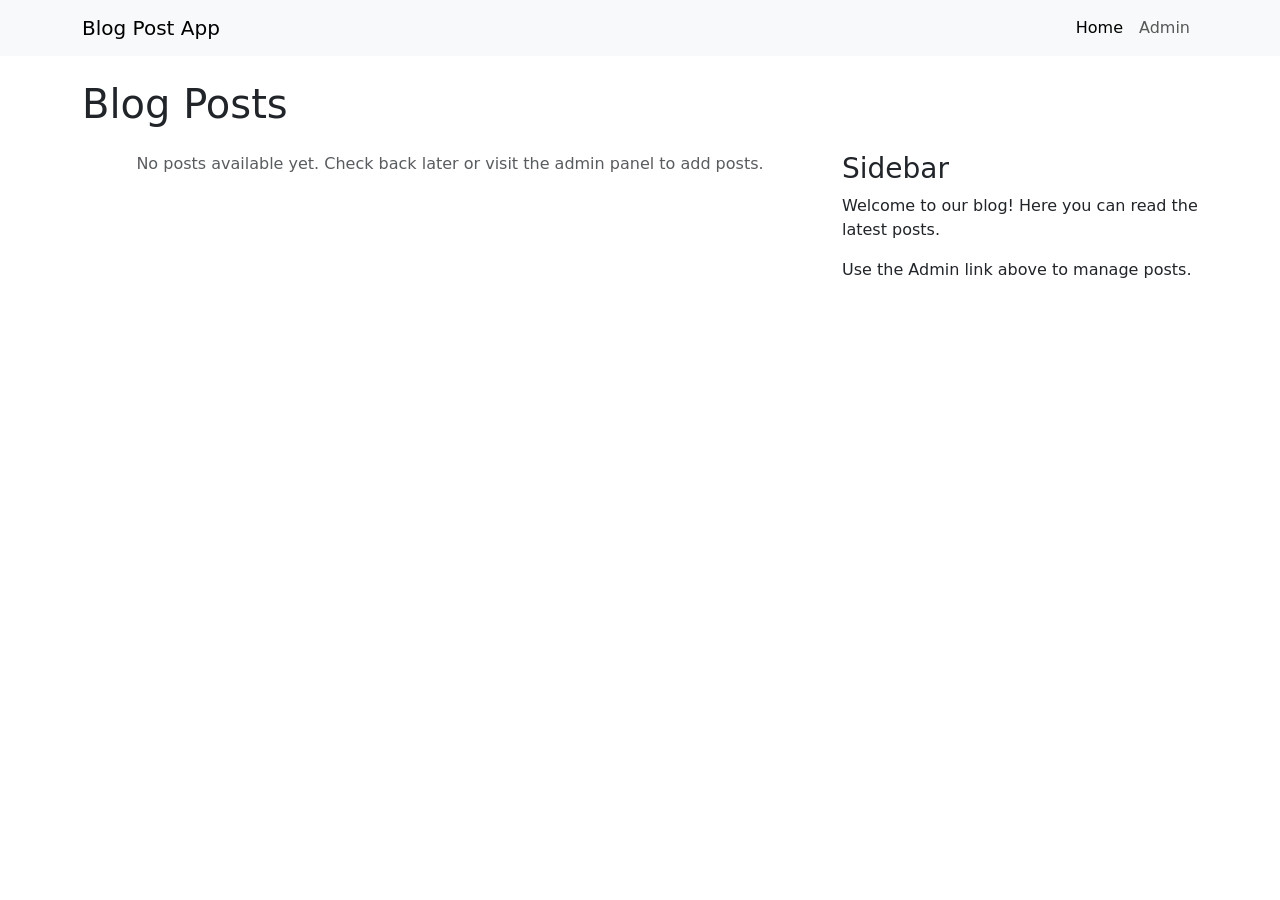
<file: user-app/index.html>
<!DOCTYPE html>
<html lang="en">
<head>
    <meta charset="UTF-8">
    <meta name="viewport" content="width=device-width, initial-scale=1.0">
    <title>User - Blog Posts</title>
    <link href="https://cdn.jsdelivr.net/npm/bootstrap@5.3.0/dist/css/bootstrap.min.css" rel="stylesheet">
</head>
<body>
    <nav class="navbar navbar-expand-lg navbar-light bg-light mb-4">
        <div class="container">
            <a class="navbar-brand" href="#">Blog Post App</a>
            <div class="navbar-nav ms-auto">
                <a class="nav-link active" href="#">Home</a>
                <a class="nav-link" href="../admin-app/index.html">Admin</a>
            </div>
        </div>
    </nav>

    <div class="container">
        <h1 class="mb-4">Blog Posts</h1>
        <div class="row">
            <div class="col-md-8">
                <div id="postsContainer">
                    <!-- Blog posts will be displayed here -->
                </div>
                <div id="noPosts" class="text-center text-muted" style="display: none;">
                    No posts available yet. Check back later or visit the admin panel to add posts.
                </div>
            </div>
            <div class="col-md-4">
                <h3>Sidebar</h3>
                <p>Welcome to our blog! Here you can read the latest posts.</p>
                <p>Use the Admin link above to manage posts.</p>
            </div>
        </div>
    </div>

    <script src="https://cdn.jsdelivr.net/npm/bootstrap@5.3.0/dist/js/bootstrap.bundle.min.js"></script>
    <script src="script.js"></script>
</body>
</html>
</file>
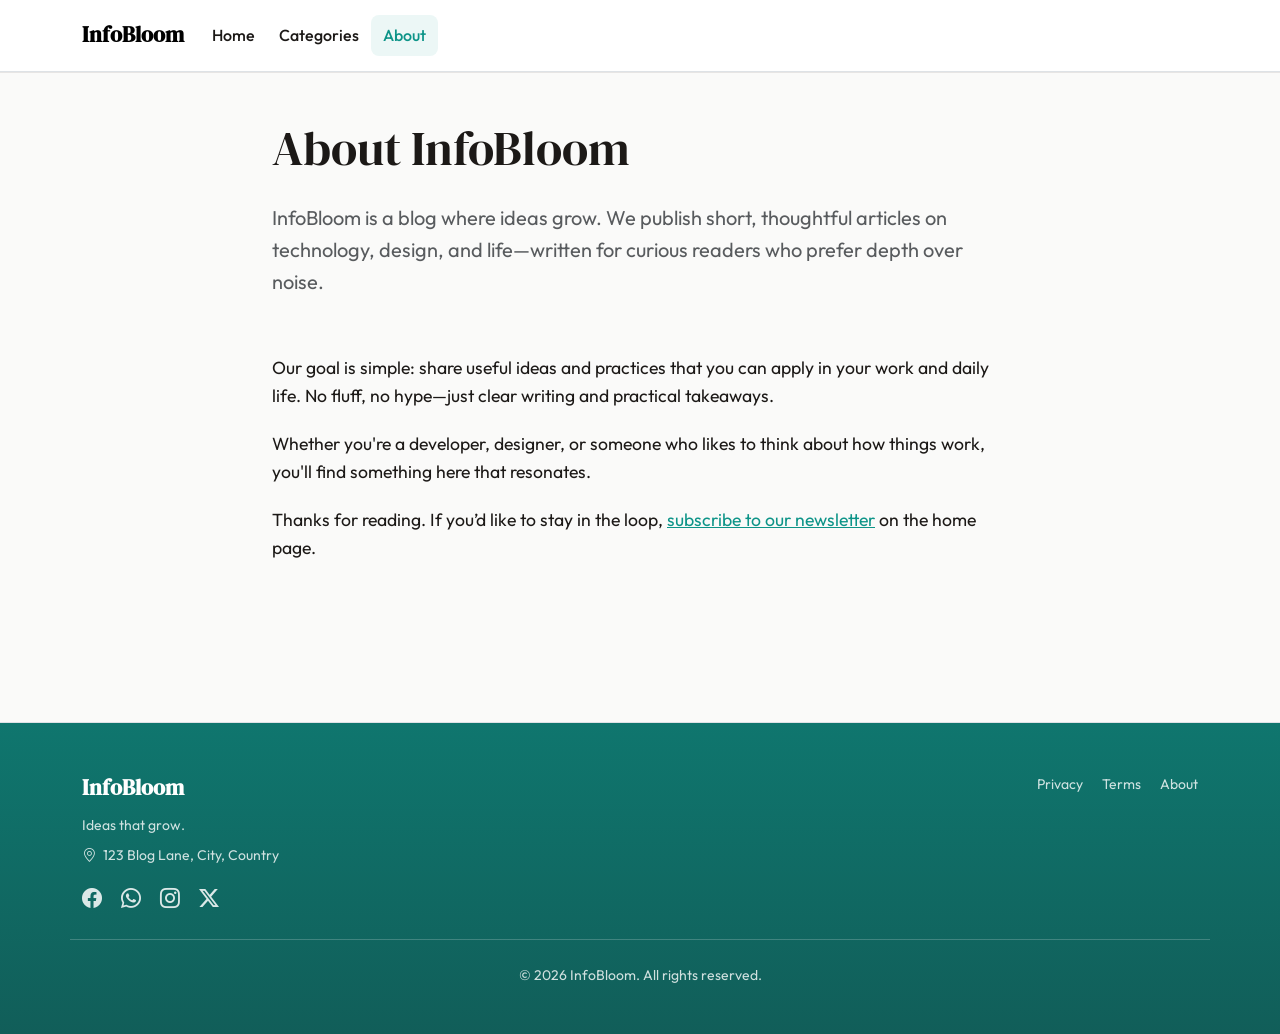
<file: user-app/about.html>
<!DOCTYPE html>
<html lang="en">
<head>
    <meta charset="UTF-8">
    <meta name="viewport" content="width=device-width, initial-scale=1.0">
    <meta name="description" content="About InfoBloom — where ideas grow.">
    <title>About — InfoBloom</title>
    <link href="https://cdn.jsdelivr.net/npm/bootstrap@5.3.2/dist/css/bootstrap.min.css" rel="stylesheet">
    <link rel="preconnect" href="https://fonts.googleapis.com">
    <link rel="preconnect" href="https://fonts.gstatic.com" crossorigin>
    <link href="https://fonts.googleapis.com/css2?family=DM+Serif+Display&family=Outfit:wght@400;500;600;700&display=swap" rel="stylesheet">
    <link rel="stylesheet" href="https://cdn.jsdelivr.net/npm/bootstrap-icons@1.11.3/font/bootstrap-icons.min.css">
    <link rel="stylesheet" href="styles.css">
</head>
<body>
    <header>
        <nav class="navbar navbar-expand-lg navbar-light bg-white border-bottom fixed-top" aria-label="Main navigation">
            <div class="container">
                <a class="navbar-brand fw-bold" href="index.html">InfoBloom</a>
                <button class="navbar-toggler border-0" type="button" data-bs-toggle="collapse" data-bs-target="#navbarMain" aria-controls="navbarMain" aria-expanded="false" aria-label="Toggle menu">
                    <span class="navbar-toggler-icon"></span>
                </button>
                <div class="collapse navbar-collapse" id="navbarMain">
                    <ul class="navbar-nav me-auto">
                        <li class="nav-item"><a class="nav-link" href="index.html">Home</a></li>
                        <li class="nav-item"><a class="nav-link" href="index.html#categories">Categories</a></li>
                        <li class="nav-item"><a class="nav-link active" href="about.html">About</a></li>
                    </ul>
                </div>
            </div>
        </nav>
    </header>

    <main class="content-offset">
        <div class="container py-5">
            <div class="row justify-content-center">
                <div class="col-lg-8">
                    <h1 class="display-5 fw-normal mb-4 hero-title reveal">About InfoBloom</h1>
                    <p class="lead text-muted mb-4 reveal">InfoBloom is a blog where ideas grow. We publish short, thoughtful articles on technology, design, and life—written for curious readers who prefer depth over noise.</p>
                    <div class="content-body reveal">
                        <p>Our goal is simple: share useful ideas and practices that you can apply in your work and daily life. No fluff, no hype—just clear writing and practical takeaways.</p>
                        <p>Whether you're a developer, designer, or someone who likes to think about how things work, you'll find something here that resonates.</p>
                        <p class="mb-0">Thanks for reading. If you’d like to stay in the loop, <a href="index.html">subscribe to our newsletter</a> on the home page.</p>
                    </div>
                </div>
            </div>
        </div>
    </main>

    <footer class="footer border-top py-5 mt-5">
        <div class="container">
            <div class="row align-items-start">
                <div class="col-md-6 mb-4 mb-md-0">
                    <a class="navbar-brand fw-bold text-dark text-decoration-none" href="index.html">InfoBloom</a>
                    <p class="small text-muted mt-2 mb-0">Ideas that grow.</p>
                    <address class="small text-muted mt-2 mb-0">
                        <i class="bi bi-geo-alt me-1"></i> 123 Blog Lane, City, Country
                    </address>
                    <div class="social-links mt-3">
                        <a href="https://facebook.com" target="_blank" rel="noopener noreferrer" class="text-muted me-3" aria-label="Facebook"><i class="bi bi-facebook"></i></a>
                        <a href="https://wa.me" target="_blank" rel="noopener noreferrer" class="text-muted me-3" aria-label="WhatsApp"><i class="bi bi-whatsapp"></i></a>
                        <a href="https://instagram.com" target="_blank" rel="noopener noreferrer" class="text-muted me-3" aria-label="Instagram"><i class="bi bi-instagram"></i></a>
                        <a href="https://twitter.com" target="_blank" rel="noopener noreferrer" class="text-muted" aria-label="Twitter"><i class="bi bi-twitter-x"></i></a>
                    </div>
                </div>
                <div class="col-md-6 text-md-end">
                    <a href="#" class="text-muted text-decoration-none me-3 small">Privacy</a>
                    <a href="#" class="text-muted text-decoration-none me-3 small">Terms</a>
                    <a href="about.html" class="text-muted text-decoration-none small">About</a>
                </div>
            </div>
            <div class="row mt-4 pt-4 border-top">
                <div class="col-12 text-center text-muted small">
                    &copy; <span id="copyrightYear">2025</span> InfoBloom. All rights reserved.
                </div>
            </div>
        </div>
    </footer>

    <script src="https://cdn.jsdelivr.net/npm/bootstrap@5.3.2/dist/js/bootstrap.bundle.min.js"></script>
    <script>document.getElementById('copyrightYear') && (document.getElementById('copyrightYear').textContent = new Date().getFullYear());</script>
    <script>
        (function () {
            var reveals = document.querySelectorAll('.reveal');
            var observer = new IntersectionObserver(function (entries) {
                entries.forEach(function (entry) {
                    if (entry.isIntersecting) entry.target.classList.add('in-view');
                });
            }, { rootMargin: '0px 0px -40px 0px', threshold: 0.1 });
            reveals.forEach(function (el) { observer.observe(el); });
        })();
    </script>
</body>
</html>
</file>
<file: user-app/styles.css>
/* ===== InfoBloom User Blog — Design system + animations ===== */
:root {
    --font-display: 'DM Serif Display', Georgia, serif;
    --font-body: 'Outfit', -apple-system, BlinkMacSystemFont, sans-serif;
    --color-bg: #fafaf9;
    --color-surface: #ffffff;
    --color-text: #1c1917;
    --color-muted: #78716c;
    --color-accent: #0d9488;
    --color-accent-dark: #0f766e;
    --color-border: #e7e5e4;
    --radius-sm: 0.5rem;
    --radius-md: 0.75rem;
    --radius-lg: 1rem;
    --radius-xl: 1.25rem;
    --shadow-card: 0 1px 3px rgba(0,0,0,.06);
    --shadow-hover: 0 12px 28px rgba(0,0,0,.1);
    --shadow-glow: 0 0 0 1px rgba(13, 148, 136, 0.1);
    --nav-height: 72px;
    --ease-out-expo: cubic-bezier(0.16, 1, 0.3, 1);
    --ease-out-quart: cubic-bezier(0.25, 1, 0.5, 1);
    --transition: 0.25s var(--ease-out-quart);
    --duration-slow: 0.5s;
}

* {
    box-sizing: border-box;
}

html {
    scroll-behavior: smooth;
}

body {
    font-family: var(--font-body);
    font-size: 1rem;
    line-height: 1.6;
    color: var(--color-text);
    background-color: var(--color-bg);
    -webkit-font-smoothing: antialiased;
}

/* Typography */
h1, h2, h3, .hero-title {
    font-family: var(--font-display);
    font-weight: 400;
    line-height: 1.2;
}


.lead {
    font-weight: 400;
    color: var(--color-muted);
}

/* Layout */
.pt-nav,
.content-offset {
    padding-top: var(--nav-height);
}

.letter-spacing {
    letter-spacing: 0.08em;
}

/* Navbar — subtle glass + slide-in on load */
.navbar {
    min-height: var(--nav-height);
    box-shadow: 0 1px 0 var(--color-border);
    transition: box-shadow 0.3s, background 0.3s;
    animation: slideDown 0.6s var(--ease-out-expo) backwards;
}

@keyframes slideDown {
    from {
        opacity: 0;
        transform: translateY(-16px);
    }
    to {
        opacity: 1;
        transform: translateY(0);
    }
}

.navbar-brand {
    font-family: var(--font-display);
    font-size: 1.35rem;
}

.nav-link {
    font-weight: 500;
    color: var(--color-text) !important;
    padding: 0.5rem 0.75rem !important;
    border-radius: var(--radius-sm);
    transition: background var(--transition), color var(--transition);
}

.nav-link:hover, .nav-link.active {
    background: rgba(13, 148, 136, 0.08);
    color: var(--color-accent) !important;
}

.search-input {
    width: 180px;
    padding-left: 1rem;
    padding-right: 2.25rem;
    font-size: 0.9rem;
    transition: width var(--transition), box-shadow var(--transition);
}

.search-input:focus {
    width: 220px;
    box-shadow: 0 0 0 2px var(--color-accent);
    border-color: var(--color-accent);
    outline: 0;
}

/* Hero load-in animations */
.hero .animate-in {
    opacity: 0;
    transform: translateY(20px);
    animation: fadeInUp 0.7s var(--ease-out-expo) forwards;
}

.hero .animate-in.delay-1 { animation-delay: 0.1s; }
.hero .animate-in.delay-2 { animation-delay: 0.2s; }
.hero .animate-in.delay-3 { animation-delay: 0.35s; }
.hero .animate-in.delay-4 { animation-delay: 0.5s; }
.hero .animate-in.delay-5 { animation-delay: 0.65s; }
.hero .animate-in.delay-6 { animation-delay: 0.8s; }

.search-icon {
    pointer-events: none;
}

/* Hero — top-tier gradient + animated accent */
.hero {
    background: linear-gradient(160deg, var(--color-bg) 0%, #f0fdfa 40%, #f5f5f4 100%);
    position: relative;
    overflow: hidden;
}

.hero::before {
    content: '';
    position: absolute;
    top: -50%;
    right: -20%;
    width: 60%;
    height: 140%;
    background: radial-gradient(ellipse, rgba(13, 148, 136, 0.08) 0%, transparent 70%);
    pointer-events: none;
}

.hero-title {
    font-size: clamp(2rem, 5vw, 3rem);
}

/* Latest story image card */
.hero-image-card {
    width: 100%;
    max-width: 380px;
    margin-left: auto;
    display: block;
    border-radius: var(--radius-xl);
    overflow: hidden;
    box-shadow: var(--shadow-hover);
    transition: transform 0.35s var(--ease-out-quart), box-shadow 0.35s;
}

.hero-image-card:hover {
    transform: translateY(-4px);
    box-shadow: 0 16px 40px rgba(0, 0, 0, 0.12);
}

.hero-image-card-img {
    height: 260px;
    object-fit: cover;
    object-position: center;
    display: block;
    background: var(--color-border);
}

@keyframes float {
    0%, 100% { transform: translateY(0) scale(1); }
    50% { transform: translateY(-12px) scale(1.02); }
}

/* Buttons — accent + micro-interactions */
.btn-dark,
.btn-primary {
    background: var(--color-accent) !important;
    border-color: var(--color-accent) !important;
    transition: transform 0.2s var(--ease-out-quart), box-shadow 0.2s, background 0.2s;
}

.btn-dark:hover,
.btn-primary:hover {
    background: var(--color-accent-dark) !important;
    border-color: var(--color-accent-dark) !important;
    transform: translateY(-1px);
    box-shadow: 0 4px 14px rgba(13, 148, 136, 0.35);
}

.btn-dark:active,
.btn-primary:active {
    transform: translateY(0);
}

.btn-outline-dark:hover {
    background: var(--color-text);
    border-color: var(--color-text);
    transform: translateY(-1px);
}

.btn-filter {
    font-size: 0.85rem;
    font-weight: 500;
    padding: 0.35rem 1rem;
    background: transparent;
    border: 1px solid var(--color-border);
    color: var(--color-muted);
    transition: all var(--transition);
}

.btn-filter:hover, .btn-filter.active {
    background: var(--color-accent);
    border-color: var(--color-accent);
    color: #fff;
    transform: translateY(-1px);
}

/* Post cards — premium hover + scale */
.post-card {
    transition: box-shadow 0.35s var(--ease-out-quart), transform 0.35s var(--ease-out-quart), border-color 0.25s;
    border-radius: var(--radius-xl) !important;
    overflow: hidden;
}

.post-card:hover {
    box-shadow: var(--shadow-hover);
    border-color: rgba(13, 148, 136, 0.2) !important;
    transform: translateY(-6px) scale(1.01);
}

.post-card-link {
    display: block;
}

/* Card image: wrapper keeps 200px area visible; img fills it */
.post-card-image-wrap {
    width: 100%;
    height: 200px;
    min-height: 200px;
    overflow: hidden;
    background: var(--color-border);
}

.post-card-image-wrap .post-card-image {
    width: 100%;
    height: 100%;
    display: block;
    object-fit: cover;
    object-position: center;
    transition: transform 0.5s var(--ease-out-quart);
}

.post-card:hover .post-card-image-wrap .post-card-image {
    transform: scale(1.05);
}

.post-card .card-body {
    padding: 1.25rem;
}

.post-card-title {
    font-family: var(--font-display);
    font-weight: 400;
    line-height: 1.3;
    transition: color var(--transition);
}

.post-card:hover .post-card-title {
    color: var(--color-accent) !important;
}

.post-card-stats .btn-like:hover {
    color: var(--color-accent) !important;
}

.post-card-stats .btn-like .text-danger {
    color: var(--color-accent) !important;
}

/* Sidebar */
.sidebar {
    padding-top: 0.25rem;
}

.category-link {
    color: var(--color-text);
    font-weight: 500;
    transition: color var(--transition), padding-left var(--transition);
}

.category-link:hover {
    color: var(--color-accent);
    padding-left: 0.5rem;
}

/* Sidebar cards — premium look */
aside .card {
    transition: transform 0.3s var(--ease-out-quart), box-shadow 0.3s;
}

aside .card:hover {
    transform: translateY(-2px);
    box-shadow: var(--shadow-hover);
}

aside .card.bg-dark {
    background: linear-gradient(145deg, var(--color-accent-dark) 0%, var(--color-accent) 100%) !important;
}

aside .card.bg-dark .btn-light:hover {
    background: var(--color-bg) !important;
    color: var(--color-text);
}

.popular-item {
    display: block;
    padding: 0.75rem 0;
    border-bottom: 1px solid var(--color-border);
    color: var(--color-text);
    text-decoration: none;
    font-weight: 500;
    font-size: 0.95rem;
    transition: color var(--transition);
}

.popular-item:last-child {
    border-bottom: 0 !important;
}

.popular-item:hover {
    color: var(--color-muted) !important;
}

/* Article (single post) page — image card */
.article-image-wrap {
    width: 100%;
    max-height: 360px;
    overflow: hidden;
    background: var(--color-border);
}

.article-image {
    width: 100%;
    height: auto;
    max-height: 360px;
    object-fit: cover;
    object-position: center;
    display: block;
}

.article-header {
    padding: 2rem 0 1.5rem;
}

.article-title {
    font-size: clamp(1.75rem, 4vw, 2.5rem);
    margin-bottom: 0.75rem;
}

.article-meta {
    font-size: 0.9rem;
    color: var(--color-muted);
}

.article-body,
.content-body {
    font-size: 1.1rem;
    max-width: 65ch;
    margin: 0 auto;
    padding: 2rem 0 4rem;
}

.article-body p,
.content-body p {
    margin-bottom: 1.25rem;
}

.article-body h2,
.content-body h2 {
    font-family: var(--font-display);
    font-size: 1.5rem;
    margin-top: 2rem;
    margin-bottom: 0.75rem;
}

.article-body a,
.content-body a {
    color: var(--color-accent);
    text-decoration: underline;
    transition: opacity 0.2s;
}

.article-body a:hover,
.content-body a:hover {
    opacity: 0.85;
}

.article-body code,
.content-body code {
    background: var(--color-bg);
    padding: 0.2em 0.4em;
    border-radius: 4px;
    font-size: 0.9em;
}

.back-link {
    font-weight: 500;
    color: var(--color-text);
    text-decoration: none;
    display: inline-flex;
    align-items: center;
    gap: 0.35rem;
    margin-bottom: 1.5rem;
}

.back-link:hover {
    color: var(--color-muted);
}

/* Article stats & comments */
.article-stats .btn-like-article:hover {
    color: var(--color-accent) !important;
}

.comments-section .comment-item:last-child {
    border-bottom: 0 !important;
    margin-bottom: 0 !important;
    padding-bottom: 0 !important;
}

/* Footer — green theme */
.footer {
    background: linear-gradient(180deg, #0f766e 0%, #115e59 100%);
    color: rgba(255, 255, 255, 0.9);
}

.footer .navbar-brand,
.footer .text-dark {
    color: #fff !important;
}

.footer .text-muted,
.footer address,
.footer .small {
    color: rgba(255, 255, 255, 0.8) !important;
}

.footer a.text-muted {
    color: rgba(255, 255, 255, 0.8) !important;
}

.footer a.text-muted:hover {
    color: #fff !important;
}

.footer .border-top {
    border-color: rgba(255, 255, 255, 0.2) !important;
}

.footer .social-links a {
    font-size: 1.25rem;
    color: rgba(255, 255, 255, 0.85) !important;
    transition: color 0.2s, transform 0.2s;
}

.footer .social-links a:hover {
    color: #fff !important;
    transform: translateY(-2px);
}

.footer address {
    font-style: normal;
}

/* Modal */
.modal-content {
    padding: 0;
}

/* ===== Keyframe animations ===== */
@keyframes fadeInUp {
    from {
        opacity: 0;
        transform: translateY(20px);
    }
    to {
        opacity: 1;
        transform: translateY(0);
    }
}

@keyframes fadeIn {
    from { opacity: 0; }
    to { opacity: 1; }
}

@keyframes scaleIn {
    from {
        opacity: 0;
        transform: scale(0.96);
    }
    to {
        opacity: 1;
        transform: scale(1);
    }
}

/* Reveal on scroll — JS adds .in-view */
.reveal {
    opacity: 0;
    transform: translateY(24px);
    transition: opacity 0.6s var(--ease-out-expo), transform 0.6s var(--ease-out-expo);
}

.reveal.in-view {
    opacity: 1;
    transform: translateY(0);
}

/* Post grid stagger */
#postsContainer > [role="listitem"] {
    opacity: 0;
    transform: translateY(20px);
    animation: fadeInUp 0.5s var(--ease-out-expo) forwards;
}

#postsContainer > [role="listitem"]:nth-child(1) { animation-delay: 0.05s; }
#postsContainer > [role="listitem"]:nth-child(2) { animation-delay: 0.12s; }
#postsContainer > [role="listitem"]:nth-child(3) { animation-delay: 0.19s; }
#postsContainer > [role="listitem"]:nth-child(4) { animation-delay: 0.26s; }
#postsContainer > [role="listitem"]:nth-child(n+5) { animation-delay: 0.33s; }

/* Modal enter */
.modal.fade .modal-dialog {
    transition: transform 0.35s var(--ease-out-expo);
}

.modal.show .modal-dialog {
    transform: scale(1);
}

.modal .modal-content {
    animation: scaleIn 0.3s var(--ease-out-expo);
}

/* Load more button */
#loadMoreBtn {
    transition: transform 0.2s var(--ease-out-quart), box-shadow 0.2s;
}

#loadMoreBtn:hover {
    transform: translateY(-2px);
}

/* Focus states (a11y) */
a:focus-visible,
button:focus-visible,
input:focus-visible {
    outline: 2px solid var(--color-accent);
    outline-offset: 2px;
}

/* Reduce motion for users who prefer it */
@media (prefers-reduced-motion: reduce) {
    *, *::before, *::after {
        animation-duration: 0.01ms !important;
        animation-iteration-count: 1 !important;
        transition-duration: 0.01ms !important;
    }
    .reveal { opacity: 1; transform: none; }
}

/* Responsive */
@media (max-width: 991.98px) {
    .search-input {
        width: 100%;
    }
    .search-input:focus {
        width: 100%;
    }
}
</file>
